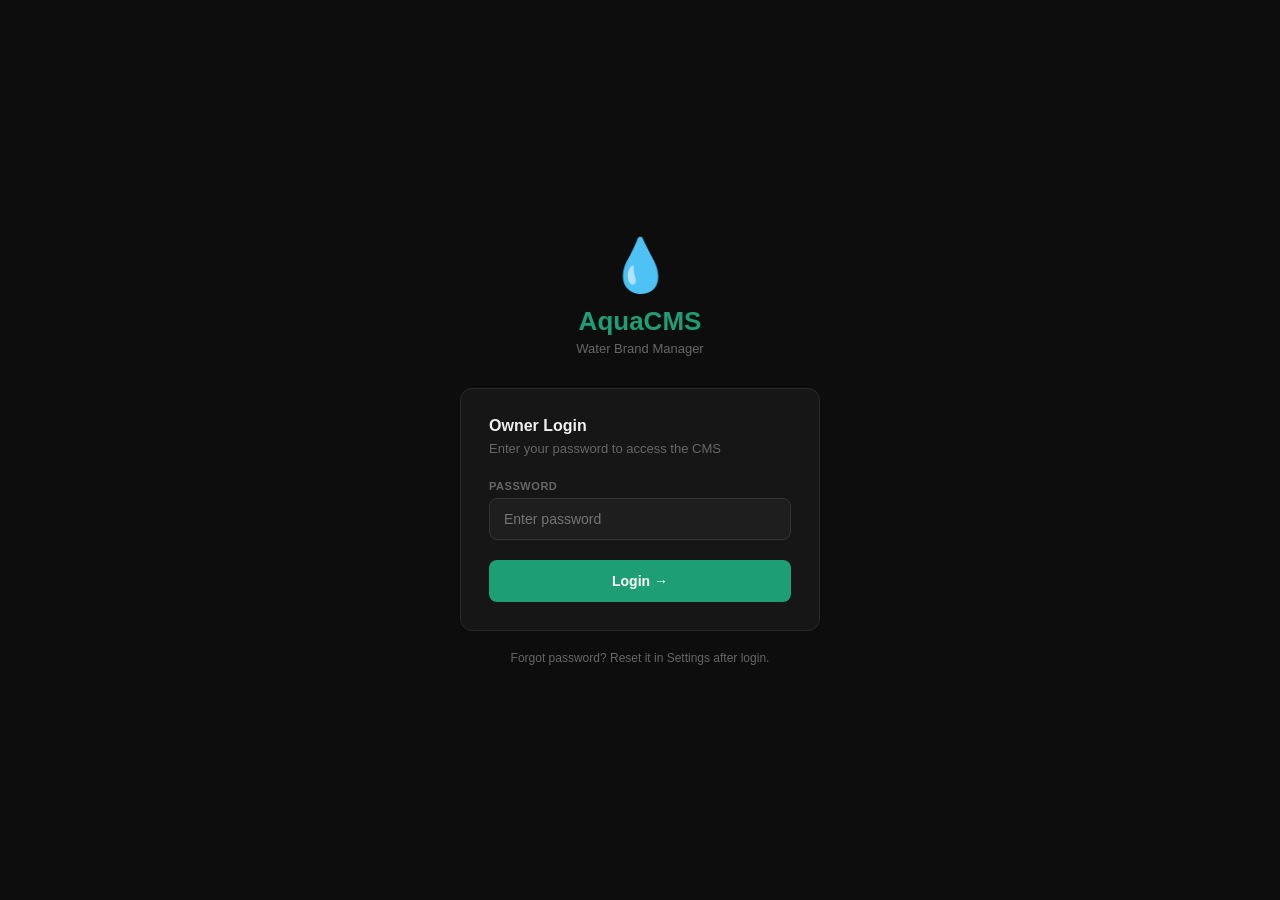
<file: index.html>
<!DOCTYPE html>
<html lang="en">
<head>
<meta charset="UTF-8">
<meta name="viewport" content="width=device-width, initial-scale=1.0">
<title>Login — Water Brand CMS</title>
<style>
* { margin: 0; padding: 0; box-sizing: border-box; }
:root {
  --bg:#0d0d0d;--bg2:#161616;--bg3:#1e1e1e;
  --border:#2a2a2a;--border2:#333;
  --text:#f0f0f0;--text2:#aaa;--text3:#666;
  --green:#1D9E75;--red:#e24b4a;--radius:12px;
}
body {
  font-family: Arial, sans-serif;
  background: var(--bg);
  color: var(--text);
  min-height: 100vh;
  display: flex;
  align-items: center;
  justify-content: center;
}
.login-wrap { width: 100%; max-width: 400px; padding: 20px; }
.logo { text-align: center; margin-bottom: 32px; }
.logo-icon { font-size: 52px; display: block; margin-bottom: 10px; }
.logo-title { font-size: 26px; font-weight: 700; color: var(--green); }
.logo-sub { font-size: 13px; color: var(--text3); margin-top: 4px; }
.card {
  background: var(--bg2);
  border: 1px solid var(--border);
  border-radius: var(--radius);
  padding: 28px;
}
.card-title { font-size: 16px; font-weight: 600; margin-bottom: 6px; }
.card-sub { font-size: 13px; color: var(--text3); margin-bottom: 24px; }
.field { display: flex; flex-direction: column; gap: 6px; margin-bottom: 16px; }
.field label {
  font-size: 11px; color: var(--text3); font-weight: 600;
  text-transform: uppercase; letter-spacing: 0.05em;
}
.field input {
  padding: 12px 14px;
  border: 1px solid var(--border2);
  border-radius: 8px;
  background: var(--bg3);
  color: var(--text);
  font-size: 14px;
  font-family: Arial, sans-serif;
  transition: border-color 0.15s;
}
.field input:focus { outline: none; border-color: var(--green); }
.field input.error { border-color: var(--red); }
.error-msg {
  font-size: 12px; color: var(--red);
  margin-top: -10px; margin-bottom: 10px; display: none;
}
.error-msg.show { display: block; }
.btn-login {
  width: 100%; padding: 13px;
  background: var(--green); color: #fff;
  border: none; border-radius: 8px;
  font-size: 14px; font-weight: 700;
  cursor: pointer; font-family: Arial, sans-serif;
  transition: opacity 0.15s, transform 0.1s;
  margin-top: 4px;
}
.btn-login:hover { opacity: 0.85; }
.btn-login:active { transform: scale(0.98); }
.shake { animation: shake 0.4s ease; }
@keyframes shake {
  0%,100%{transform:translateX(0)}
  20%{transform:translateX(-8px)}
  40%{transform:translateX(8px)}
  60%{transform:translateX(-5px)}
  80%{transform:translateX(5px)}
}
.attempts-left {
  font-size: 12px; color: var(--text3);
  text-align: center; margin-top: 10px; display: none;
}
.locked-msg {
  background: #3d1010; border: 1px solid var(--red);
  border-radius: 8px; padding: 12px 14px;
  font-size: 13px; color: #ff6b6b;
  text-align: center; display: none; margin-bottom: 16px;
}
.footer-note {
  text-align: center; font-size: 12px;
  color: var(--text3); margin-top: 20px;
}
</style>
</head>
<body>
<div class="login-wrap">
  <div class="logo">
    <span class="logo-icon">💧</span>
    <div class="logo-title" id="brand-display">AquaCMS</div>
    <div class="logo-sub">Water Brand Manager</div>
  </div>
  <div class="card">
    <div class="card-title">Owner Login</div>
    <div class="card-sub">Enter your password to access the CMS</div>
    <div class="locked-msg" id="locked-msg">
      🔒 Too many wrong attempts. Wait <span id="countdown">30</span> seconds.
    </div>
    <div class="field">
      <label>Password</label>
      <input type="password" id="password" placeholder="Enter password"
        onkeydown="if(event.key==='Enter')tryLogin()"
        autocomplete="current-password">
    </div>
    <div class="error-msg" id="error-msg">❌ Wrong password. Please try again.</div>
    <button class="btn-login" id="login-btn" onclick="tryLogin()">Login →</button>
    <div class="attempts-left" id="attempts-left"></div>
  </div>
  <div class="footer-note">Forgot password? Reset it in Settings after login.</div>
</div>

<script>
const DEFAULT_PASSWORD = 'water123';
const MAX_ATTEMPTS     = 5;
const LOCKOUT_SECONDS  = 30;
const SESSION_HOURS    = 24;

/* Load brand name */
const settings = JSON.parse(localStorage.getItem('wbm-settings') || '{}');
if (settings.brand) {
  document.getElementById('brand-display').textContent = '💧 ' + settings.brand;
}

/* Already logged in and session valid? Skip login */
const auth   = localStorage.getItem('wbm-auth');
const expiry = parseInt(localStorage.getItem('wbm-auth-expiry') || '0');
if (auth === 'true' && Date.now() < expiry) {
  window.location.href = 'dashboard.html';
}

let attempts    = parseInt(localStorage.getItem('wbm-attempts') || '0');
let lockedUntil = parseInt(localStorage.getItem('wbm-locked-until') || '0');

checkLock();

function checkLock() {
  const now = Date.now();
  if (lockedUntil > now) {
    showLock(Math.ceil((lockedUntil - now) / 1000));
    return true;
  }
  return false;
}

function showLock(seconds) {
  document.getElementById('locked-msg').style.display = 'block';
  document.getElementById('login-btn').disabled = true;
  document.getElementById('login-btn').style.opacity = '0.5';
  document.getElementById('password').disabled = true;
  const cd = document.getElementById('countdown');
  cd.textContent = seconds;
  const interval = setInterval(() => {
    seconds--;
    cd.textContent = seconds;
    if (seconds <= 0) {
      clearInterval(interval);
      document.getElementById('locked-msg').style.display = 'none';
      document.getElementById('login-btn').disabled = false;
      document.getElementById('login-btn').style.opacity = '1';
      document.getElementById('password').disabled = false;
      attempts = 0;
      localStorage.setItem('wbm-attempts', '0');
      localStorage.removeItem('wbm-locked-until');
    }
  }, 1000);
}

function tryLogin() {
  if (checkLock()) return;
  const input     = document.getElementById('password');
  const errorMsg  = document.getElementById('error-msg');
  const attLeft   = document.getElementById('attempts-left');
  const card      = document.querySelector('.card');
  const savedPass = localStorage.getItem('wbm-password') || DEFAULT_PASSWORD;
  const entered   = input.value;

  if (!entered) { input.classList.add('error'); input.focus(); return; }

  if (entered === savedPass) {
    /* ✅ Correct — set auth in localStorage so it survives refresh */
    localStorage.setItem('wbm-auth', 'true');
    localStorage.setItem('wbm-auth-expiry', Date.now() + SESSION_HOURS * 60 * 60 * 1000);
    localStorage.setItem('wbm-attempts', '0');
    document.getElementById('login-btn').textContent = '✅ Logging in...';
    setTimeout(() => { window.location.href = 'dashboard.html'; }, 400);
  } else {
    /* ❌ Wrong */
    attempts++;
    localStorage.setItem('wbm-attempts', attempts);
    input.value = '';
    input.classList.add('error');
    card.classList.add('shake');
    setTimeout(() => card.classList.remove('shake'), 400);
    const remaining = MAX_ATTEMPTS - attempts;
    if (attempts >= MAX_ATTEMPTS) {
      const lockUntil = Date.now() + LOCKOUT_SECONDS * 1000;
      localStorage.setItem('wbm-locked-until', lockUntil);
      attLeft.style.display = 'none';
      errorMsg.classList.remove('show');
      showLock(LOCKOUT_SECONDS);
    } else {
      errorMsg.classList.add('show');
      attLeft.style.display = 'block';
      attLeft.textContent = `${remaining} attempt${remaining !== 1 ? 's' : ''} remaining before lockout`;
    }
  }
}

document.getElementById('password').addEventListener('input', function () {
  this.classList.remove('error');
  document.getElementById('error-msg').classList.remove('show');
});
</script>
</body>
</html>
</file>
<file: style.css>
*{margin:0;padding:0;box-sizing:border-box}
:root{
  --bg:#080c10;
  --bg2:#0d1117;
  --bg3:#161b22;
  --bg4:#21262d;
  --bg5:#30363d;
  --border:#21262d;
  --border2:#30363d;
  --text:#e6edf3;
  --text2:#8b949e;
  --text3:#484f58;
  --green:#00d084;
  --green2:#00a86b;
  --green-glow:rgba(0,208,132,0.15);
  --amber:#f0a040;
  --amber-glow:rgba(240,160,64,0.15);
  --red:#f85149;
  --red-glow:rgba(248,81,73,0.15);
  --blue:#58a6ff;
  --blue-glow:rgba(88,166,255,0.15);
  --purple:#bc8cff;
  --radius:14px;
  --radius-sm:8px;
  --radius-xs:6px;
  --shadow:0 8px 32px rgba(0,0,0,0.4);
  --shadow-sm:0 2px 8px rgba(0,0,0,0.3);
  --shadow-green:0 0 20px rgba(0,208,132,0.2);
  --transition:all 0.2s ease;
}
body{font-family:'Segoe UI',Arial,sans-serif;background:var(--bg);color:var(--text);min-height:100vh;display:flex;flex-direction:column}

/* ── SCROLLBAR ── */
::-webkit-scrollbar{width:4px}
::-webkit-scrollbar-track{background:var(--bg2)}
::-webkit-scrollbar-thumb{background:var(--bg5);border-radius:2px}

/* ── APP LAYOUT ── */
.app{display:flex;flex:1;min-height:100vh}

/* ── SIDEBAR ── */
.sidebar{
  width:220px;background:var(--bg2);
  border-right:1px solid var(--border);
  padding:0;flex-shrink:0;display:flex;
  flex-direction:column;position:fixed;
  top:0;left:0;height:100vh;z-index:100;
  box-shadow:4px 0 20px rgba(0,0,0,0.3);
}
.logo{
  padding:20px 16px;
  border-bottom:1px solid var(--border);
  display:flex;align-items:center;gap:12px;
}
.logo-img{
  width:40px;height:40px;border-radius:10px;
  object-fit:cover;background:var(--bg3);
  border:1px solid var(--border2);
  display:flex;align-items:center;justify-content:center;
  font-size:20px;flex-shrink:0;overflow:hidden;
}
.logo-img img{width:100%;height:100%;object-fit:cover}
.logo-text{}
.logo-title{font-size:14px;font-weight:700;color:var(--green);line-height:1.2}
.logo-sub{font-size:10px;color:var(--text3);margin-top:2px;letter-spacing:.04em;text-transform:uppercase}
.nav-section{padding:12px 0;border-bottom:1px solid var(--border)}
.nav-section-label{font-size:10px;color:var(--text3);font-weight:600;text-transform:uppercase;letter-spacing:.08em;padding:4px 16px 8px}
.nav-item{
  display:flex;align-items:center;gap:10px;
  padding:9px 16px;font-size:13px;color:var(--text2);
  cursor:pointer;border-left:3px solid transparent;
  transition:var(--transition);position:relative;
}
.nav-item:hover{background:var(--bg3);color:var(--text);border-left-color:var(--border2)}
.nav-item.active{background:linear-gradient(90deg,var(--green-glow),transparent);color:var(--green);border-left-color:var(--green)}
.nav-item.active .nav-icon{filter:drop-shadow(0 0 6px var(--green))}
.nav-icon{font-size:16px;width:20px;text-align:center;flex-shrink:0}
.nav-badge{margin-left:auto;background:var(--red);color:#fff;font-size:10px;font-weight:700;padding:2px 6px;border-radius:10px}
.nav-bottom{margin-top:auto;border-top:1px solid var(--border);padding:8px 0}

/* ── MAIN ── */
.main{flex:1;margin-left:220px;overflow-y:auto;background:var(--bg);min-height:100vh}
.page{display:none;padding:28px;max-width:1300px}
.page.active{display:block}

/* ── PAGE HEADER ── */
.page-header{display:flex;align-items:center;justify-content:space-between;margin-bottom:24px}
.page-title{font-size:22px;font-weight:700;background:linear-gradient(135deg,var(--text),var(--text2));-webkit-background-clip:text;-webkit-text-fill-color:transparent}
.page-sub{font-size:13px;color:var(--text3);margin-top:3px}
.header-actions{display:flex;gap:10px}

/* ── METRICS ── */
.metrics{display:grid;grid-template-columns:repeat(auto-fit,minmax(160px,1fr));gap:14px;margin-bottom:24px}
.metric{
  background:var(--bg2);border:1px solid var(--border);
  border-radius:var(--radius);padding:20px 18px;
  position:relative;overflow:hidden;
  transition:var(--transition);cursor:default;
}
.metric::before{
  content:'';position:absolute;top:0;left:0;right:0;height:2px;
  background:linear-gradient(90deg,var(--green),transparent);
  opacity:0;transition:var(--transition);
}
.metric:hover{border-color:var(--border2);transform:translateY(-2px);box-shadow:var(--shadow)}
.metric:hover::before{opacity:1}
.metric-icon{font-size:22px;margin-bottom:10px;display:block}
.metric-val{font-size:24px;font-weight:700;margin-bottom:4px;font-variant-numeric:tabular-nums}
.metric-label{font-size:12px;color:var(--text3);font-weight:500}
.metric-change{font-size:11px;color:var(--green);margin-top:4px}
.green{color:var(--green)}.amber{color:var(--amber)}.red{color:var(--red)}.blue{color:var(--blue)}.purple{color:var(--purple)}

/* ── CARDS ── */
.card{
  background:var(--bg2);border:1px solid var(--border);
  border-radius:var(--radius);padding:20px;margin-bottom:18px;
  box-shadow:var(--shadow-sm);transition:var(--transition);
}
.card-title{
  font-size:14px;font-weight:600;color:var(--text2);
  margin-bottom:16px;display:flex;align-items:center;gap:8px;
  padding-bottom:12px;border-bottom:1px solid var(--border);
}
.two-col{display:grid;grid-template-columns:1fr 1fr;gap:18px;margin-bottom:18px}
.three-col{display:grid;grid-template-columns:1fr 1fr 1fr;gap:18px;margin-bottom:18px}

/* ── FORMS ── */
.form-grid{display:grid;grid-template-columns:repeat(auto-fit,minmax(210px,1fr));gap:14px;margin-bottom:14px}
.field{display:flex;flex-direction:column;gap:6px}
.field label{font-size:11px;color:var(--text3);font-weight:600;text-transform:uppercase;letter-spacing:.05em}
.field input,.field select,.field textarea{
  padding:10px 13px;border:1px solid var(--border2);
  border-radius:var(--radius-sm);background:var(--bg3);
  color:var(--text);font-size:13px;font-family:inherit;
  transition:var(--transition);
}
.field input:focus,.field select:focus,.field textarea:focus{
  outline:none;border-color:var(--green);
  box-shadow:0 0 0 3px var(--green-glow);background:var(--bg2);
}
.field select option{background:var(--bg3)}
.field textarea{resize:vertical;min-height:80px}

/* ── PREVIEW BOX ── */
.preview-box{
  font-size:13px;color:var(--text2);padding:12px 14px;
  background:linear-gradient(135deg,var(--bg3),var(--bg4));
  border-radius:var(--radius-sm);border:1px solid var(--border2);
  margin-bottom:14px;border-left:3px solid var(--green);
}
.preview-box span{color:var(--green);font-weight:700}
.preview-box .rem{color:var(--amber)}

/* ── BUTTONS ── */
.btn-row{display:flex;gap:10px;flex-wrap:wrap}
.btn{
  padding:10px 20px;border:1px solid transparent;
  border-radius:var(--radius-sm);font-size:13px;font-weight:600;
  cursor:pointer;display:inline-flex;align-items:center;gap:7px;
  font-family:inherit;transition:var(--transition);
  white-space:nowrap;
}
.btn:active{transform:scale(0.97)}
.btn-primary{
  background:linear-gradient(135deg,var(--green),var(--green2));
  color:#000;border-color:var(--green);
  box-shadow:0 4px 14px rgba(0,208,132,0.3);
}
.btn-primary:hover{box-shadow:0 6px 20px rgba(0,208,132,0.4);transform:translateY(-1px)}
.btn-secondary{background:var(--bg3);color:var(--text2);border-color:var(--border2)}
.btn-secondary:hover{background:var(--bg4);color:var(--text)}
.btn-danger{background:var(--red-glow);color:var(--red);border-color:var(--red)}
.btn-danger:hover{background:var(--red);color:#fff}
.btn-cancel{background:var(--bg4);color:var(--text2);border-color:var(--border2);display:none}
.btn-cancel:hover{background:var(--bg5)}
.btn-sm{
  padding:6px 12px;font-size:12px;font-weight:600;
  border-radius:var(--radius-xs);cursor:pointer;
  transition:var(--transition);border:1px solid transparent;
  font-family:inherit;display:inline-flex;align-items:center;gap:5px;
}
.btn-sm:hover{transform:translateY(-1px)}
.btn-edit{background:var(--blue-glow);color:var(--blue);border-color:var(--blue)}
.btn-edit:hover{background:var(--blue);color:#fff}
.btn-delete{background:var(--red-glow);color:var(--red);border-color:var(--red)}
.btn-delete:hover{background:var(--red);color:#fff}
.btn-wa{background:rgba(37,211,102,0.1);color:#25d366;border-color:#25d366}
.btn-wa:hover{background:#25d366;color:#000}
.btn-invoice{background:var(--amber-glow);color:var(--amber);border-color:var(--amber)}
.btn-invoice:hover{background:var(--amber);color:#000}

/* ── SEARCH ── */
.search-wrap{position:relative;margin-bottom:18px}
.search-wrap input{
  width:100%;padding:11px 14px 11px 40px;
  border:1px solid var(--border2);border-radius:var(--radius-sm);
  background:var(--bg2);color:var(--text);font-size:13px;
  font-family:inherit;transition:var(--transition);
}
.search-wrap input:focus{outline:none;border-color:var(--green);box-shadow:0 0 0 3px var(--green-glow)}
.search-icon{position:absolute;left:13px;top:50%;transform:translateY(-50%);font-size:15px;color:var(--text3)}

/* ── ORDERS GRID ── */
.orders-grid{display:grid;grid-template-columns:repeat(auto-fit,minmax(300px,1fr));gap:16px}
.order-card{
  background:var(--bg2);border:1px solid var(--border);
  border-radius:var(--radius);padding:18px;
  transition:var(--transition);position:relative;overflow:hidden;
}
.order-card::before{content:'';position:absolute;top:0;left:0;right:0;height:1px;background:linear-gradient(90deg,transparent,var(--border2),transparent)}
.order-card:hover{border-color:var(--border2);transform:translateY(-2px);box-shadow:var(--shadow)}
.order-card.pending-card{border-left:3px solid var(--amber);box-shadow:inset 2px 0 8px var(--amber-glow)}
.order-header{display:flex;justify-content:space-between;align-items:flex-start;margin-bottom:14px}
.order-shop{font-size:16px;font-weight:700;color:var(--text)}
.order-date{font-size:11px;color:var(--text3);margin-top:3px}
.badge{font-size:10px;padding:4px 10px;border-radius:20px;font-weight:700;letter-spacing:.03em}
.badge-paid{background:rgba(0,208,132,0.1);color:var(--green);border:1px solid rgba(0,208,132,0.3)}
.badge-pending{background:rgba(240,160,64,0.1);color:var(--amber);border:1px solid rgba(240,160,64,0.3)}
.order-info{display:grid;grid-template-columns:1fr 1fr;gap:0 12px;margin-bottom:14px}
.info-row{display:flex;justify-content:space-between;font-size:12px;padding:5px 0;border-bottom:1px solid var(--border)}
.info-row:last-child{border-bottom:none}
.info-label{color:var(--text3)}
.info-val{font-weight:600;color:var(--text)}
.order-footer{display:flex;gap:7px;flex-wrap:wrap}

/* ── SHOPS ── */
.shops-grid{display:grid;grid-template-columns:repeat(auto-fit,minmax(260px,1fr));gap:16px}
.shop-card{
  background:var(--bg2);border:1px solid var(--border);
  border-radius:var(--radius);padding:18px;
  transition:var(--transition);
}
.shop-card:hover{border-color:var(--border2);transform:translateY(-2px);box-shadow:var(--shadow)}
.shop-avatar{
  width:44px;height:44px;border-radius:12px;
  background:linear-gradient(135deg,#0d3a6e,#1a5fa3);
  display:flex;align-items:center;justify-content:center;
  font-size:15px;font-weight:700;color:var(--blue);
  margin-bottom:12px;border:1px solid rgba(88,166,255,0.2);
}
.shop-name{font-size:15px;font-weight:700;margin-bottom:8px;color:var(--text)}
.shop-detail{font-size:12px;color:var(--text3);margin-bottom:5px;display:flex;align-items:center;gap:6px}
.shop-footer{display:flex;gap:7px;margin-top:14px;flex-wrap:wrap}

/* ── SETTINGS ── */
.settings-title{
  font-size:11px;font-weight:700;color:var(--text3);
  text-transform:uppercase;letter-spacing:.07em;
  margin-bottom:14px;padding-bottom:8px;
  border-bottom:1px solid var(--border);
}
.packet-row{
  display:flex;align-items:center;gap:12px;
  padding:11px 0;border-bottom:1px solid var(--border);font-size:13px;
}
.packet-row:last-child{border-bottom:none}
.packet-size{font-weight:700;width:90px;color:var(--blue)}
.packet-rate{flex:1}
.packet-rate input{
  width:100%;padding:8px 11px;border:1px solid var(--border2);
  border-radius:var(--radius-xs);background:var(--bg3);
  color:var(--text);font-size:13px;font-family:inherit;
}
.packet-rate input:focus{outline:none;border-color:var(--green)}
.packet-unit{font-size:12px;color:var(--text3);white-space:nowrap}

/* ── LOGO UPLOAD ── */
.logo-upload-area{
  border:2px dashed var(--border2);border-radius:var(--radius);
  padding:30px;text-align:center;cursor:pointer;
  transition:var(--transition);margin-bottom:14px;
  background:var(--bg3);
}
.logo-upload-area:hover{border-color:var(--green);background:var(--green-glow)}
.logo-preview{
  width:80px;height:80px;border-radius:16px;
  object-fit:cover;margin:0 auto 10px;display:block;
  border:2px solid var(--border2);
}
.logo-upload-label{font-size:13px;color:var(--text2);margin-bottom:4px}
.logo-upload-hint{font-size:11px;color:var(--text3)}

/* ── REPORTS ── */
.report-row{
  display:flex;justify-content:space-between;align-items:center;
  padding:9px 0;font-size:13px;border-bottom:1px solid var(--border);
}
.report-row:last-child{border-bottom:none}
.bar-wrap{display:flex;align-items:center;gap:10px;padding:7px 0}
.bar-label{width:130px;font-size:12px;color:var(--text2);overflow:hidden;text-overflow:ellipsis;white-space:nowrap;flex-shrink:0}
.bar-track{flex:1;height:8px;background:var(--bg4);border-radius:4px;overflow:hidden}
.bar-fill{height:100%;border-radius:4px;background:var(--green);transition:width 0.6s ease}
.bar-val{width:90px;text-align:right;font-size:12px;font-weight:700}

/* ── TOAST ── */
.toast{
  position:fixed;bottom:24px;right:24px;
  background:var(--bg2);border:1px solid var(--green);
  border-radius:var(--radius-sm);padding:12px 18px;
  font-size:13px;display:none;align-items:center;gap:10px;
  z-index:9999;box-shadow:var(--shadow);
  animation:slideUp 0.3s ease;
}
.toast.show{display:flex}
@keyframes slideUp{from{opacity:0;transform:translateY(10px)}to{opacity:1;transform:translateY(0)}}

/* ── LOADING ── */
#loading-overlay{
  position:fixed;top:0;left:0;width:100%;height:100%;
  background:var(--bg);display:flex;flex-direction:column;
  align-items:center;justify-content:center;z-index:9999;
}
.loader{
  width:44px;height:44px;border:3px solid var(--border2);
  border-top-color:var(--green);border-radius:50%;
  animation:spin 0.8s linear infinite;margin-bottom:20px;
}
@keyframes spin{to{transform:rotate(360deg)}}

/* ── EMPTY ── */
.empty{
  text-align:center;padding:50px 20px;
  color:var(--text3);font-size:14px;grid-column:1/-1;
}
.empty-icon{font-size:44px;display:block;margin-bottom:12px;opacity:.5}

/* ── DIVIDER ── */
.divider{height:1px;background:var(--border);margin:20px 0}

/* ── INVOICE MODAL ── */
.modal-overlay{
  position:fixed;top:0;left:0;width:100%;height:100%;
  background:rgba(0,0,0,0.7);z-index:1000;
  display:none;align-items:center;justify-content:center;
  backdrop-filter:blur(4px);
}
.modal-overlay.open{display:flex}
.modal{
  background:var(--bg2);border:1px solid var(--border2);
  border-radius:var(--radius);padding:0;width:600px;
  max-width:95vw;max-height:90vh;overflow-y:auto;
  box-shadow:0 20px 60px rgba(0,0,0,0.6);
}
.modal-header{
  display:flex;justify-content:space-between;align-items:center;
  padding:18px 22px;border-bottom:1px solid var(--border);
}
.modal-title{font-size:16px;font-weight:700}
.modal-close{
  width:30px;height:30px;border-radius:6px;border:1px solid var(--border2);
  background:var(--bg3);color:var(--text2);cursor:pointer;
  display:flex;align-items:center;justify-content:center;font-size:16px;
  transition:var(--transition);
}
.modal-close:hover{background:var(--red-glow);color:var(--red);border-color:var(--red)}
.modal-body{padding:22px}

/* ── INVOICE PRINT STYLES ── */
#invoice-content{
  background:#fff;color:#000;padding:40px;
  border-radius:8px;font-family:'Segoe UI',Arial,sans-serif;
}
.inv-header{display:flex;justify-content:space-between;align-items:flex-start;margin-bottom:30px;padding-bottom:20px;border-bottom:2px solid #eee}
.inv-logo{font-size:22px;font-weight:800;color:#00a86b}
.inv-logo-sub{font-size:11px;color:#999;margin-top:2px}
.inv-meta{text-align:right}
.inv-title{font-size:28px;font-weight:800;color:#1a1a1a;letter-spacing:-.5px}
.inv-num{font-size:12px;color:#999;margin-top:2px}
.inv-parties{display:grid;grid-template-columns:1fr 1fr;gap:20px;margin-bottom:24px}
.inv-party-label{font-size:10px;font-weight:700;text-transform:uppercase;letter-spacing:.08em;color:#999;margin-bottom:6px}
.inv-party-name{font-size:15px;font-weight:700;color:#1a1a1a}
.inv-party-detail{font-size:12px;color:#666;margin-top:3px}
.inv-table{width:100%;border-collapse:collapse;margin-bottom:20px;font-size:13px}
.inv-table th{background:#f5f5f5;padding:10px 12px;text-align:left;font-weight:700;font-size:11px;text-transform:uppercase;letter-spacing:.05em;color:#555}
.inv-table td{padding:10px 12px;border-bottom:1px solid #f0f0f0}
.inv-table tr:last-child td{border-bottom:none}
.inv-totals{margin-left:auto;width:220px}
.inv-total-row{display:flex;justify-content:space-between;padding:6px 0;font-size:13px;border-bottom:1px solid #f0f0f0}
.inv-total-row.final{font-size:15px;font-weight:800;border-bottom:none;margin-top:4px;color:#00a86b}
.inv-total-row.remaining{color:#e67e00}
.inv-footer{margin-top:30px;padding-top:16px;border-top:1px solid #eee;text-align:center;font-size:11px;color:#aaa}
.inv-status-badge{display:inline-block;padding:4px 12px;border-radius:20px;font-size:11px;font-weight:700}
.inv-status-paid{background:#e8f8f2;color:#00a86b}
.inv-status-pending{background:#fff8e8;color:#e67e00}

/* ── STAT CARD GLOW ── */
.metric.glow-green{box-shadow:0 0 0 1px rgba(0,208,132,0.2),0 4px 20px rgba(0,208,132,0.1)}
.metric.glow-amber{box-shadow:0 0 0 1px rgba(240,160,64,0.2),0 4px 20px rgba(240,160,64,0.1)}
.metric.glow-red{box-shadow:0 0 0 1px rgba(248,81,73,0.2),0 4px 20px rgba(248,81,73,0.1)}
.metric.glow-blue{box-shadow:0 0 0 1px rgba(88,166,255,0.2),0 4px 20px rgba(88,166,255,0.1)}

/* ── RESPONSIVE ── */
@media(max-width:900px){
  .sidebar{width:60px}
  .logo-text,.logo-sub,.nav-item span:not(.nav-icon),.nav-section-label,.nav-badge{display:none}
  .logo{justify-content:center;padding:16px 0}
  .main{margin-left:60px}
  .two-col,.three-col{grid-template-columns:1fr}
  .page{padding:16px}
}
@media(max-width:600px){
  .order-info{grid-template-columns:1fr}
  .metrics{grid-template-columns:1fr 1fr}
}
</file>
